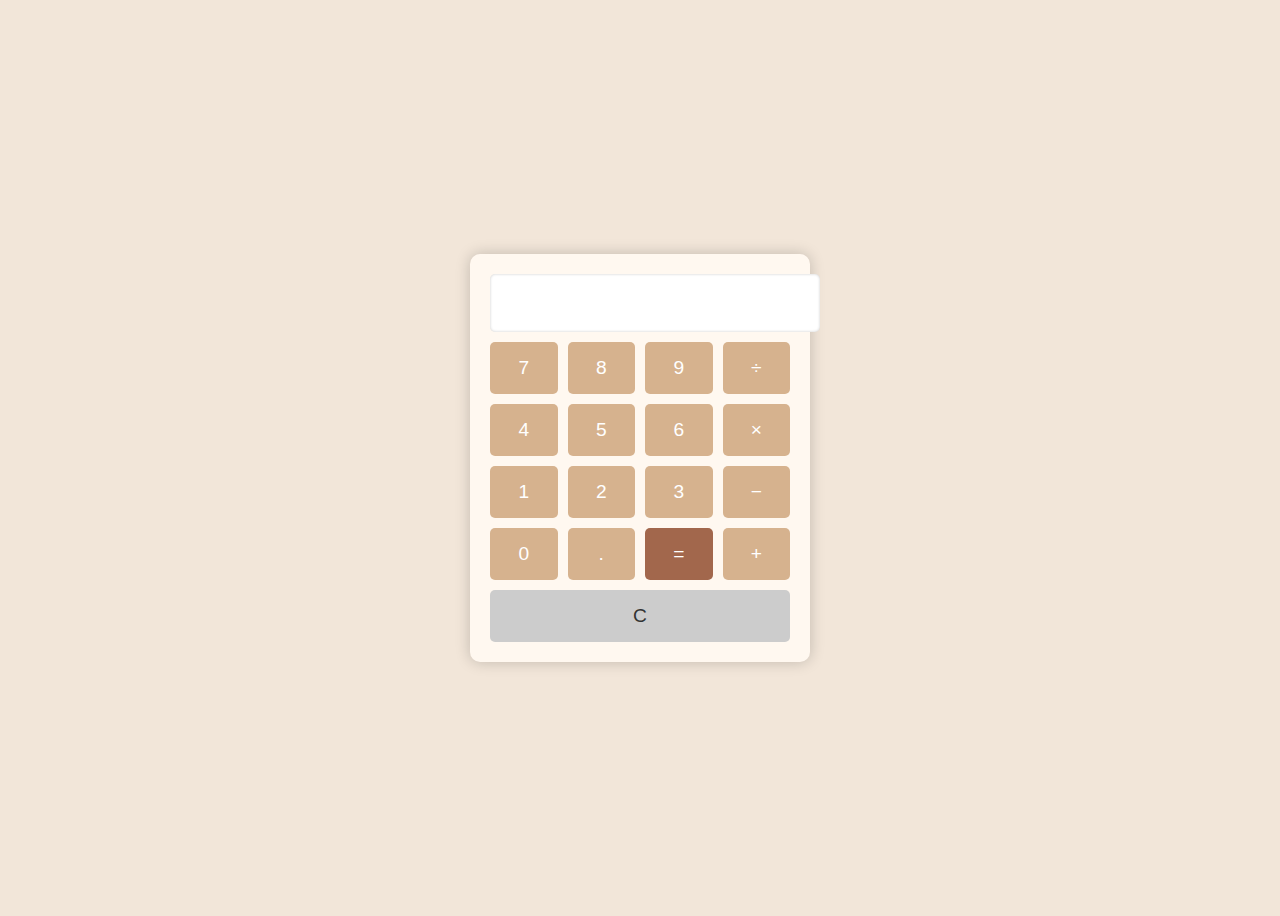
<file: calculadora.html>
<!DOCTYPE html>
<html lang="pt-br">
<head>
  <meta charset="UTF-8" />
  <meta name="viewport" content="width=device-width, initial-scale=1.0" />
  <title>Calculadora Simples</title>
  <style>
    body {
      font-family: Arial, sans-serif;
      background-color: #f2e6d9;
      display: flex;
      justify-content: center;
      align-items: center;
      height: 100vh;
    }

    .calculadora {
      background-color: #fff8f0;
      border-radius: 10px;
      padding: 20px;
      box-shadow: 0 0 15px rgba(0, 0, 0, 0.2);
      width: 300px;
    }

    input[type="text"] {
      width: 100%;
      padding: 15px;
      font-size: 1.5em;
      text-align: right;
      margin-bottom: 10px;
      border: none;
      border-radius: 5px;
      box-shadow: inset 0 0 3px rgba(0,0,0,0.2);
    }

    .botoes {
      display: grid;
      grid-template-columns: repeat(4, 1fr);
      gap: 10px;
    }

    button {
      padding: 15px;
      font-size: 1.2em;
      border: none;
      border-radius: 5px;
      background-color: #d6b28e;
      color: white;
      cursor: pointer;
      transition: 0.3s;
    }

    button:hover {
      background-color: #b48860;
    }

    .igual {
      background-color: #a2674c;
    }

    .igual:hover {
      background-color: #8a563f;
    }
  </style>
</head>
<body>
  <div class="calculadora">
    <input type="text" id="resultado" readonly />
    <div class="botoes">
      <button onclick="adicionar('7')">7</button>
      <button onclick="adicionar('8')">8</button>
      <button onclick="adicionar('9')">9</button>
      <button onclick="adicionar('/')">÷</button>

      <button onclick="adicionar('4')">4</button>
      <button onclick="adicionar('5')">5</button>
      <button onclick="adicionar('6')">6</button>
      <button onclick="adicionar('*')">×</button>

      <button onclick="adicionar('1')">1</button>
      <button onclick="adicionar('2')">2</button>
      <button onclick="adicionar('3')">3</button>
      <button onclick="adicionar('-')">−</button>

      <button onclick="adicionar('0')">0</button>
      <button onclick="adicionar('.')">.</button>
      <button onclick="calcular()" class="igual">=</button>
      <button onclick="adicionar('+')">+</button>

      <button onclick="limpar()" style="grid-column: span 4; background-color: #cccccc; color: #333;">C</button>
    </div>
  </div>

  <script>
    let resultado = document.getElementById('resultado');

    function adicionar(valor) {
      resultado.value += valor;
    }

    function calcular() {
      try {
        resultado.value = eval(resultado.value);
      } catch (e) {
        resultado.value = 'Erro';
      }
    }

    function limpar() {
      resultado.value = '';
    }
  </script>
</body>
</html>
</file>
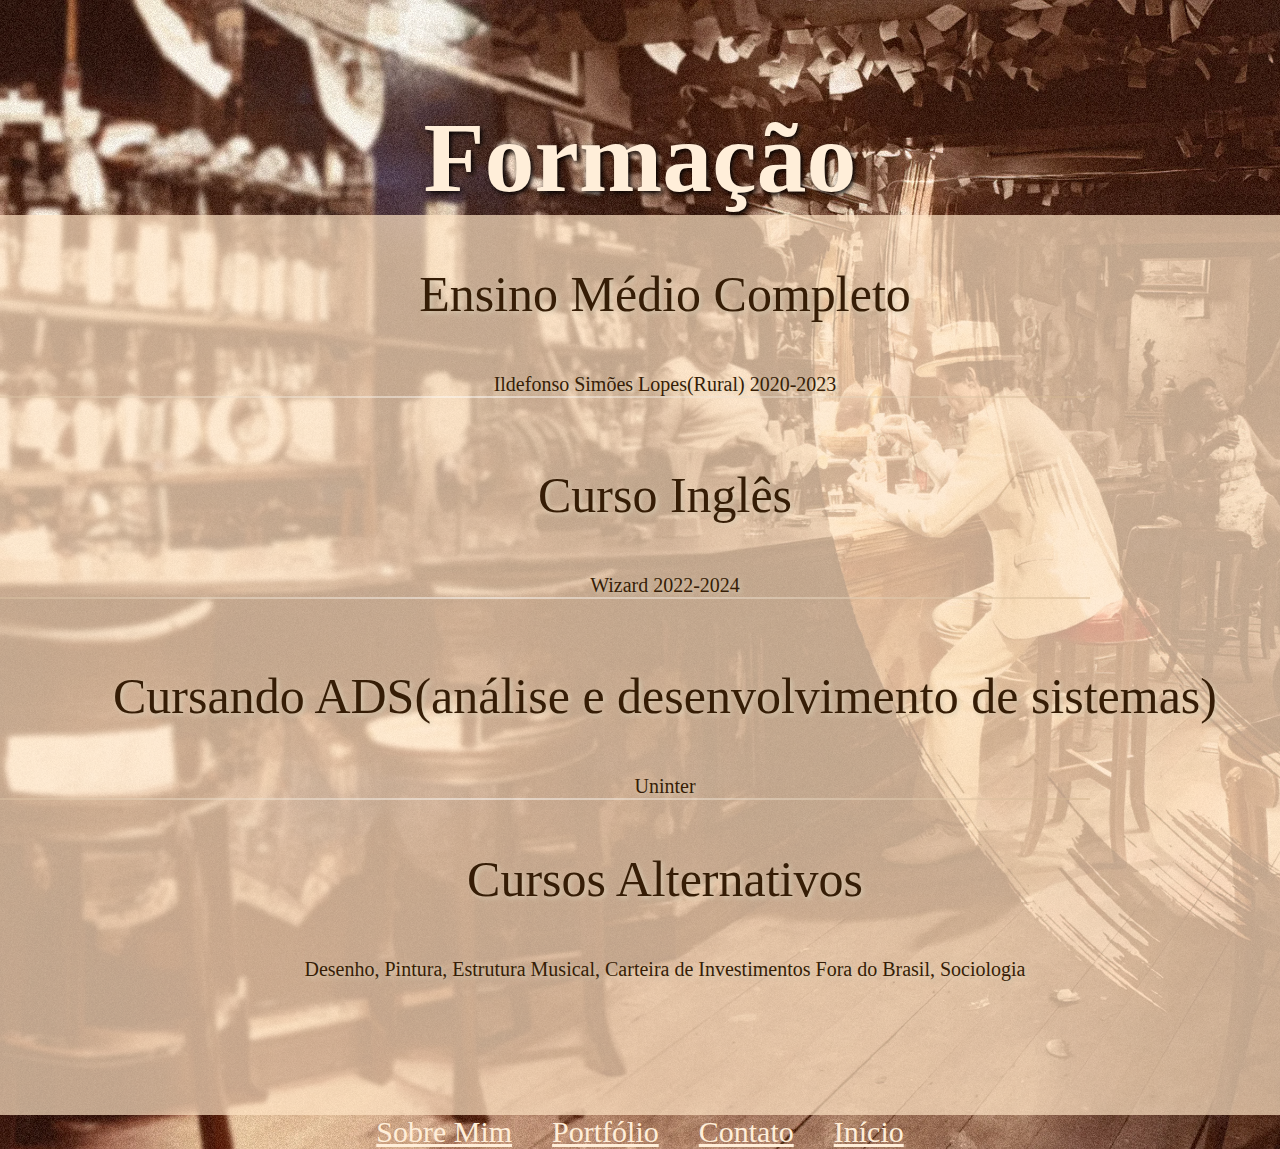
<file: formação.html>
<!DOCTYPE html>
<html lang="en">
<head>
    <meta charset="UTF-8">
    <meta name="viewport" content="width=device-width, initial-scale=1.0">
    <title>Formação</title>
    <link rel="stylesheet" href="formação.css">
</head>
<body>
     <!-- nome da pagina com a div e conteudo dentro -->

        <h1 class="nome">Formação</h1>
        <div class="Dados">
           <div class="desc">
           <p class="q">Ensino Médio Completo</p>
           <p class="w">Ildefonso Simões Lopes(Rural) 2020-2023</p>
           <hr>
           <br>

           <p class="q">Curso Inglês</p>
           <p class="w">Wizard 2022-2024</p>
           
           <hr>
           <br>

           <p class="q">Cursando ADS(análise e desenvolvimento de sistemas)</p>
           <p class="w">Uninter</p>
           
           <hr>
    

           <p class="q">Cursos Alternativos</p>
           <p class="w">Desenho,
            Pintura,
            Estrutura Musical,
            Carteira de Investimentos Fora do Brasil,
            Sociologia 
           </div>
        </div>
        <footer class="footer">
            <nav>
                <ul>
                     <!-- Rodapé com links para outras páginas do site -->
                    <li><a href="PagPrincipal.html"><u>Sobre Mim</u></a></li>
                    <li><a href="portfólio.html"><u>Portfólio</u></a></li>
                    <li><a href="contato.html"><u>Contato</u></a></li> 
                    <li><a href="index.html".html"><u>Início</u></a></li>
                </ul>
            </nav>
        </footer>
</file>
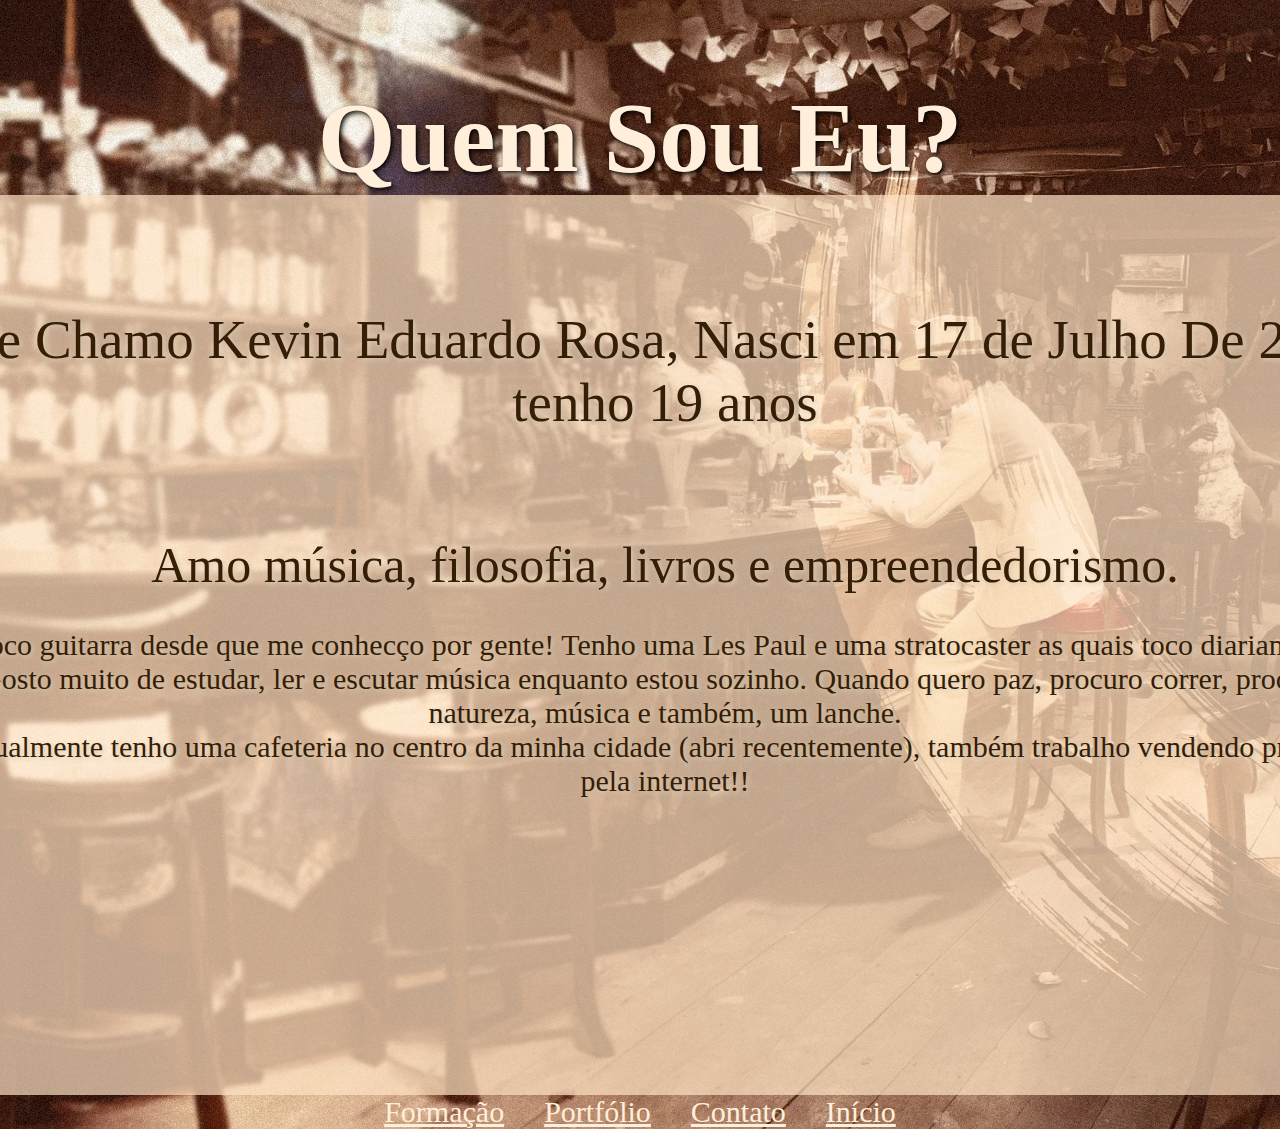
<file: PagPrincipal.html>
<!DOCTYPE html>
<html lang="en">
<head>
    <meta charset="UTF-8">
    <meta name="viewport" content="width=device-width, initial-scale=1.0">
    <title>Portfólio</title>
    <link rel="stylesheet" href="PagPrincipal.css">
</head>
<body>
 <!-- nome da pagina com a div e projetos -->
        <h1 class="nome">Quem Sou Eu?</h1>
        <div class="Dados">
           <div class="desc">
            <p style="font-size: 55px;"><br>Me Chamo Kevin Eduardo Rosa, Nasci em 17 de Julho De 2005, tenho 19 anos</p><br><br><br>
            <p style="font-size: 50px;">Amo música, filosofia, livros e empreendedorismo.</p> <br>
            <p class="text">toco guitarra desde que me conhecço por gente! Tenho uma Les Paul e uma stratocaster as quais toco diariamente. <br>
            Gosto muito de estudar, ler e escutar música enquanto estou sozinho. Quando quero paz, procuro correr, procuro a natureza, música e também, um lanche. <br>
            Atualmente tenho uma cafeteria no centro da minha cidade (abri recentemente), também trabalho vendendo produtos pela internet!!</p>

           </div>
        </div>
        <footer class="footer">
            <nav>
                <ul>
                     <!-- Rodapé com links para outras páginas do site -->
                    <li><a href="formação.html"><u>Formação</u></a></li>
                    <li><a href="portfólio.html"><u>Portfólio</u></a></li>
                    <li><a href="contato.html"><u>Contato</u></a></li>
                    <li><a href="index.html"><u>Início</u></a></li>
                </ul>
            </nav>
        </footer>
</body>
 

</html>
</file>
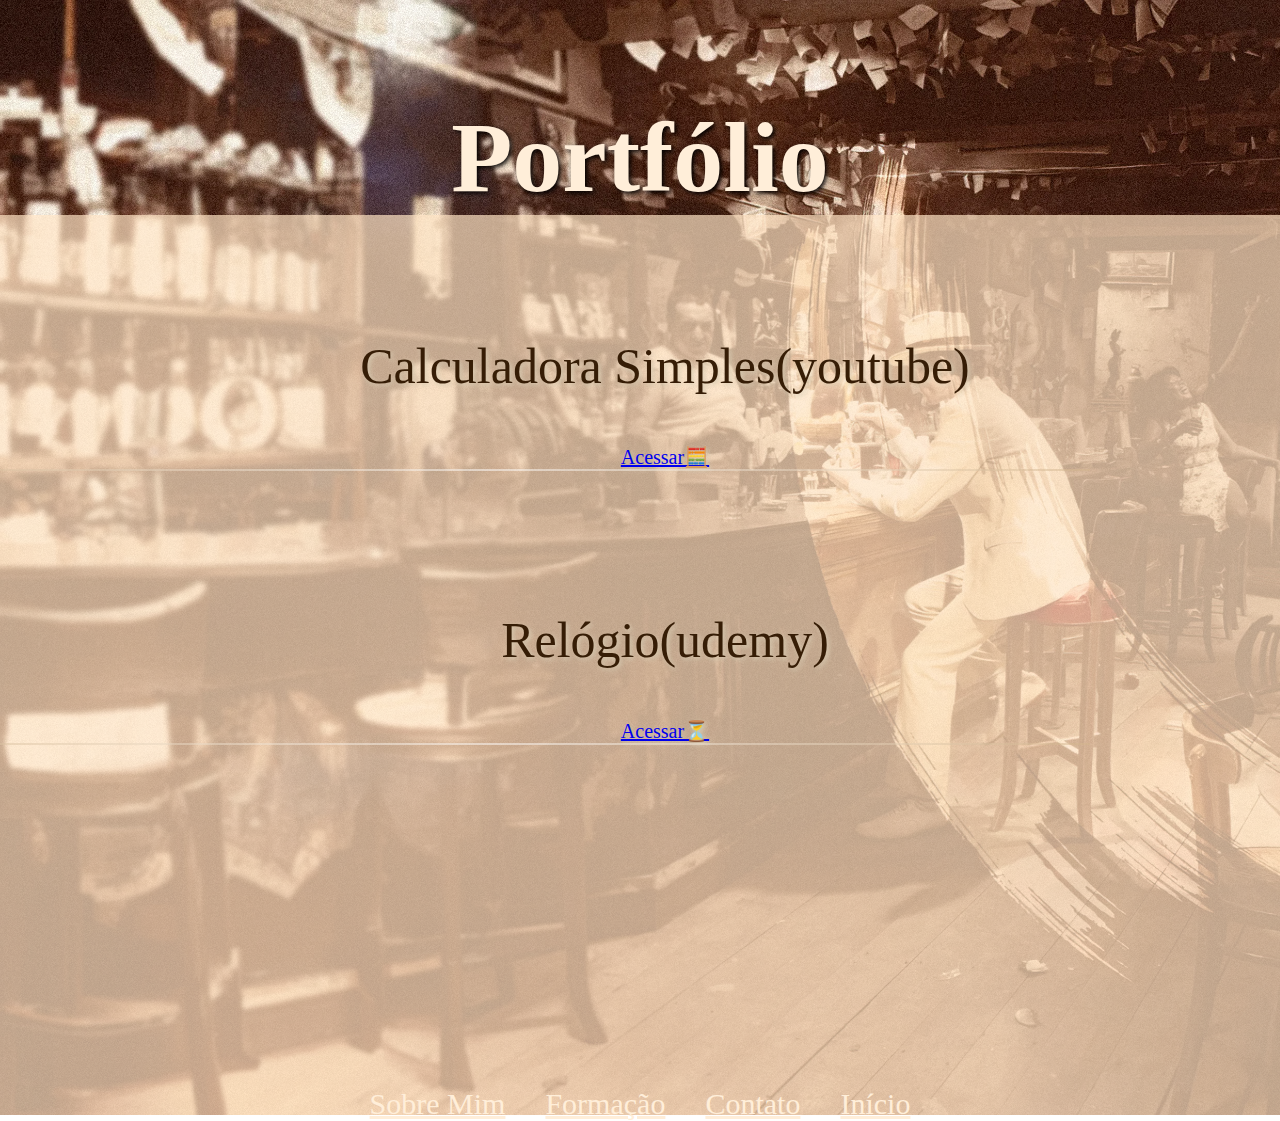
<file: portfólio.html>
<!DOCTYPE html>
<html lang="en">
<head>
    <meta charset="UTF-8">
    <meta name="viewport" content="width=device-width, initial-scale=1.0">
    <title>Formação</title>
    <link rel="stylesheet" href="formação.css">
</head>
<body>
 <!-- nome da pagina com a div e projetos -->
        <h1 class="nome">Portfólio</h1>
        <div class="Dados">
            <br><br><br><br>
           <div class="desc">
           <p class="q">Calculadora Simples(youtube)</p>
           <p class="w"><a href="calculadora.html">Acessar🧮</a></p>
           <hr>
           <br>
<br><br><br><br>
           <p class="q">Relógio(udemy)</p>
           <p class="w"><a href="relógio.html">Acessar⏳</a></p>
           
           <hr>
           <br>

         
        </div>
        <br><br><br><br><br><br><br><br><br><br><br><br><br><br><br><br><br><br>
        <footer class="footer">
            <nav>
                <ul>
                     <!-- Rodapé com links para outras páginas do site -->
                    <li><a href="PagPrincipal.html"><u>Sobre Mim</u></a></li>
                    <li><a href="formação.html"><u>Formação</u></a></li>
                    <li><a href="contato.html"><u>Contato</u></a></li> 
                    <li><a href="index.html"><u>Início</u></a></li>
                </ul>
            </nav>
        </footer>
</file>
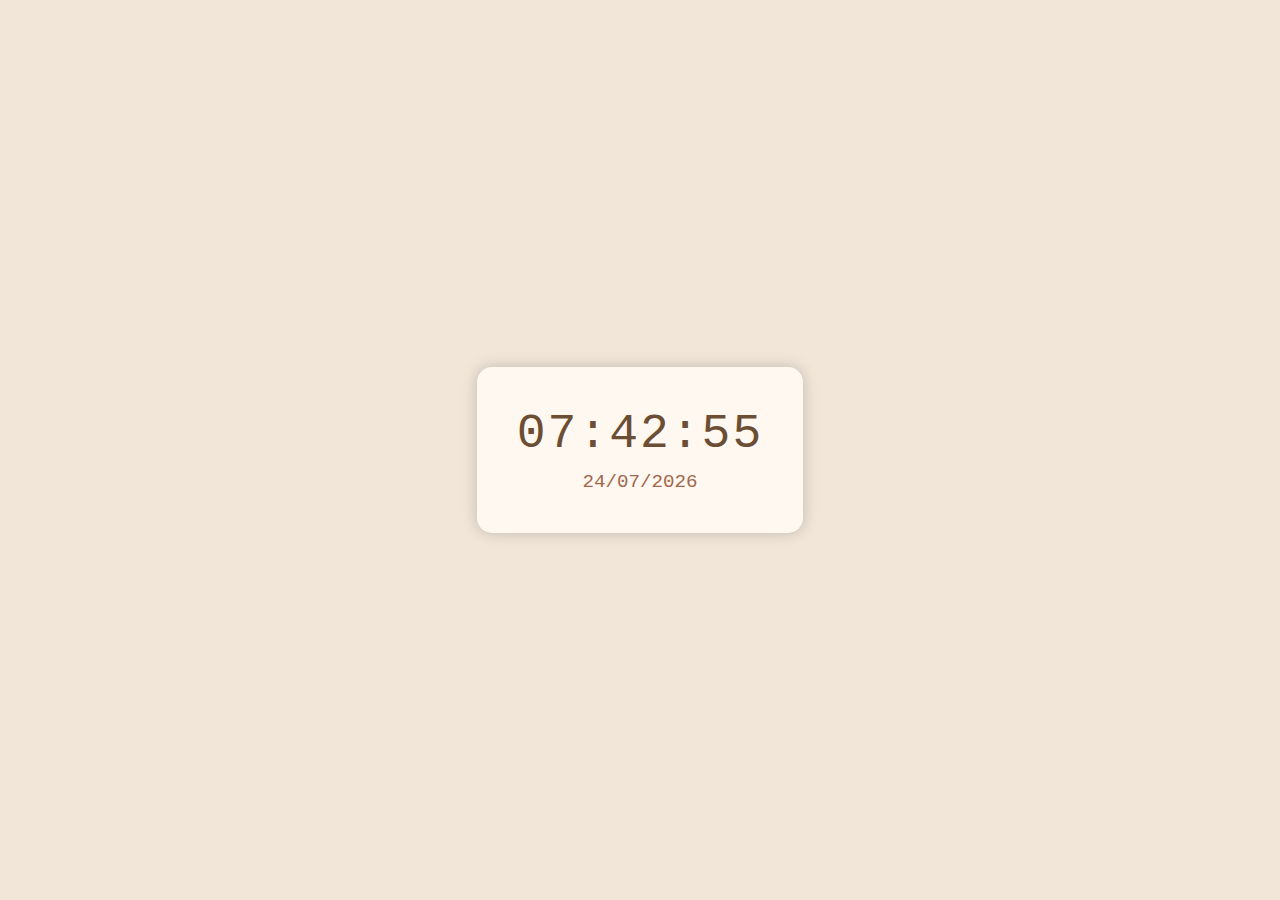
<file: relógio.html>
<!DOCTYPE html>
<html lang="pt-br">
<head>
  <meta charset="UTF-8" />
  <meta name="viewport" content="width=device-width, initial-scale=1.0"/>
  <title>Relógio Digital</title>
  <style>
    body {
      background-color: #f2e6d9;
      display: flex;
      justify-content: center;
      align-items: center;
      height: 100vh;
      margin: 0;
      font-family: 'Courier New', Courier, monospace;
    }

    .relogio {
      background-color: #fff8f0;
      padding: 40px;
      border-radius: 15px;
      box-shadow: 0 0 15px rgba(0,0,0,0.2);
      text-align: center;
    }

    .hora {
      font-size: 3em;
      color: #6b4e34;
      letter-spacing: 2px;
    }

    .data {
      font-size: 1.2em;
      color: #a2674c;
      margin-top: 10px;
    }
  </style>
</head>
<body>
  <div class="relogio">
    <div class="hora" id="hora">00:00:00</div>
    <div class="data" id="data">00/00/0000</div>
  </div>

  <script>
    function atualizarRelogio() {
      const agora = new Date();

      const horas = agora.getHours().toString().padStart(2, '0');
      const minutos = agora.getMinutes().toString().padStart(2, '0');
      const segundos = agora.getSeconds().toString().padStart(2, '0');

      const dia = agora.getDate().toString().padStart(2, '0');
      const mes = (agora.getMonth() + 1).toString().padStart(2, '0');
      const ano = agora.getFullYear();

      document.getElementById('hora').textContent = `${horas}:${minutos}:${segundos}`;
      document.getElementById('data').textContent = `${dia}/${mes}/${ano}`;
    }

    setInterval(atualizarRelogio, 1000);
    atualizarRelogio();
  </script>
</body>
</html>
</file>
<file: formação.css>
* {
      margin: 0;
      padding: 0;
      box-sizing: border-box;
    }

body{
    background-image: url("zep\ 8.webp");
    background-size: cover;
    background-repeat: no-repeat;
}
.nome{
    color: rgb(255, 238, 217);
    font-size: 100px;
    text-align: center;
    padding-top: 100px;
    text-shadow: 2px 2px 5px rgb(2, 0, 0);
}
.Dados{
    background-color: rgb(255, 228, 196, 0.7);
    height: 900px;
    width: 1500px;
    justify-self: center;
    border-radius: 6%;
}


.q{
    color: rgb(54, 29, 6);
    font-size: 50px;
    text-align: center;
    text-shadow: 2px 2px 5px rgb(216, 204, 179);
    padding-top: 50px;
    margin-left: 50px;
}

.w{
    color: rgb(54, 29, 6);
    font-size: 20px;
    text-align: center;
    text-shadow: 2px 2px 5px rgb(216, 204, 179);
    padding-top: 50px;
    margin-left: 50px;

}
nav ul {
  display: flex;
  list-style: none;
  gap: 40px; /* Espaço entre os itens */
  justify-content: center;
  padding: 0;
  font-size: 30px;
}
nav li a {
  text-decoration: none;
  color: rgb(255, 238, 217);
}

nav li a:hover {
  color: #000000;
}
hr {

  width: 80%;
  border: none;
  height: 2px;
  background: linear-gradient(to right, #d2b48c, #fff, #d2b48c); /* degrade dourado suave */
  opacity: 0.5;
}
</file>
<file: PagPrincipal.css>
* {
      margin: 0;
      padding: 0;
      box-sizing: border-box;
    }

body{
    background-image: url("zep\ 8.webp");
    background-size: cover;
    background-repeat: no-repeat;
}

.nome{
    color: rgb(255, 238, 217);
    font-size: 100px;
    text-align: center;
    padding-top: 80px;
    text-shadow: 2px 2px 5px rgb(2, 0, 0);
}
.Dados{
    background-color: rgb(255, 228, 196, 0.7);
    height: 900px;
    width: 1500px;
    display: flex;
    justify-self: center;
    border-radius: 6%;
}
.desc {
    color: rgb(54, 29, 6);
    font-size: 30px;
    text-align: center;
    text-shadow: 2px 2px 5px rgb(216, 204, 179);
    padding-top: 50px;
    margin-left: 50px;
}

nav ul {
  display: flex;
  list-style: none;
  gap: 40px; /* Espaço entre os itens */
  justify-content: center;
  padding: 0;
  font-size: 30px;
}
nav li a {
  text-decoration: none;
  color: rgb(255, 238, 217);
}

nav li a:hover {
  color: #000000;
}
</file>
